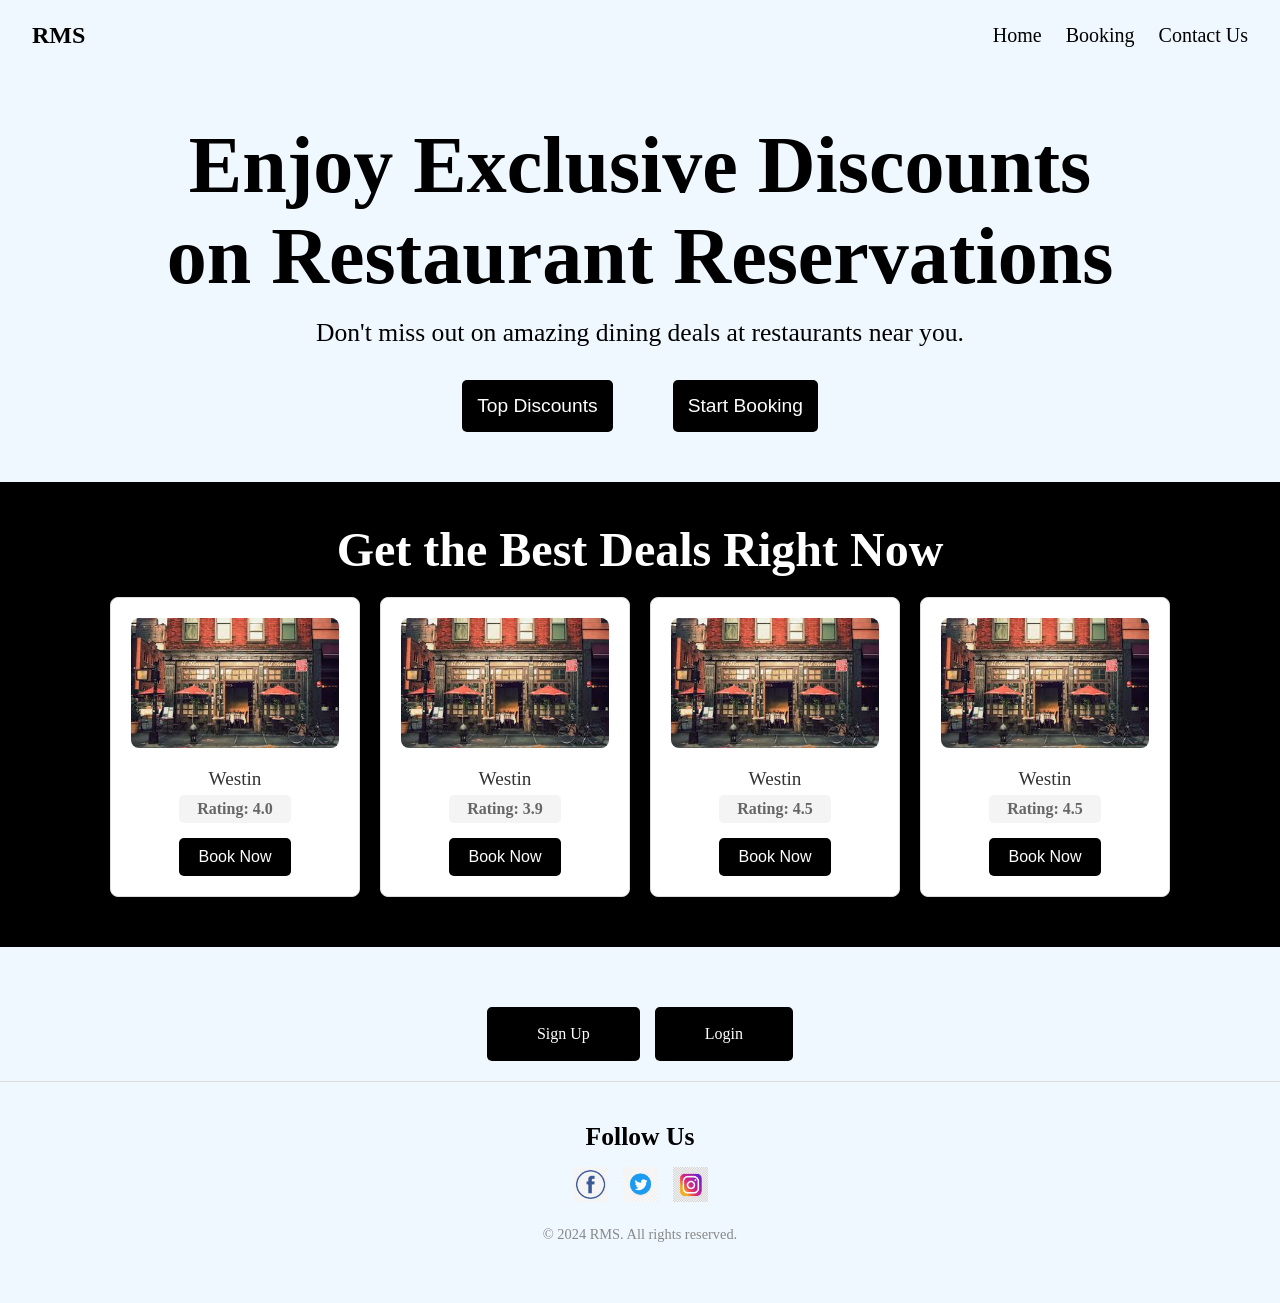
<file: restaurentManagement/landing.html>
<!DOCTYPE html>
<html lang="en">
<head>
    <meta charset="UTF-8">
    <meta name="viewport" content="width=device-width, initial-scale=1.0">
    <title>Restaurant Reservation Discounts</title>
    <link rel="stylesheet" href="landing.css">
</head>
<body>

    <!-- Navbar Section -->
    <div class="nav">
        <div class="logo">RMS</div>
        <div class="navlinks">
            <ul>
                <li><a href="./landing.html">Home</a></li>
                <li><a href="./booking/booking.html">Booking</a></li>
                <li><a href="/">Contact Us</a></li>
            </ul>
        </div>
    </div>

    <!-- Hero Section -->
    <div class="heroSection">
        <div class="heroText">
            <h1>Enjoy Exclusive Discounts <br>on Restaurant Reservations</h1>
            <p>Don't miss out on amazing dining deals at restaurants near you.</p>
            <div class="buttonWrapper">
                <button class="Bt1">Top Discounts</button>
                <button class="Bt2">Start Booking</button>
            </div>
        </div>
    </div>

    <!-- Deals Section -->
    <div class="Section2" style="background-color: black;">
        <h1>Get the Best Deals Right Now</h1>
        <div class="cardSection">
            <div class="card">
                <img src="public/images.jpeg" alt="Westin Image">
                <div class="cardContent">
                    <p>Westin</p>
                    <p class="rating">Rating: 4.0</p>
                    <button>Book Now</button>
                </div>
            </div>
            <div class="card">
                <img src="public/images.jpeg" alt="Westin Image">
                <div class="cardContent">
                    <p>Westin</p>
                    <p class="rating">Rating: 3.9</p>
                    <button>Book Now</button>
                </div>
            </div>
            <div class="card">
                <img src="public/images.jpeg" alt="Westin Image">
                <div class="cardContent">
                    <p>Westin</p>
                    <p class="rating">Rating: 4.5</p>
                    <button>Book Now</button>
                </div>
            </div>
            <div class="card">
                <img src="public/images.jpeg" alt="Westin Image">
                <div class="cardContent">
                    <p>Westin</p>
                    <p class="rating">Rating: 4.5</p>
                    <button>Book Now</button>
                </div>
            </div>
        </div>
    </div>
<!-- Footer Section -->
<!-- Footer Section -->
<footer class="footer">
    <div class="footerContent">
        <!-- About Section -->
        <div class="footerDetails">
            
            <div class="authButtons">
                <a href="./signup/signup.html" class="signup">Sign Up</a>
                <a href="./login/login.html" class="login">Login</a>
            </div>
        </div>

        <!-- Social Media Section -->
        
    </div>

    <!-- Bottom Section -->
    <div class="footerBottom">
        <div class="footerSocial">
            <h3>Follow Us</h3>
            <div class="socialIcons">
                <a href="#"><img src="public/landingImages/fb.png" alt="Facebook"></a>
                <a href="#"><img src="public/landingImages/twitter.jpeg" alt="Twitter"></a>
                <a href="#"><img src="public/landingImages/ig.jpeg" alt="Instagram"></a>
            </div>
        </div> 
        <p>&copy; 2024 RMS. All rights reserved.</p>
    </div>
</footer>



</body>
</html>
</file>
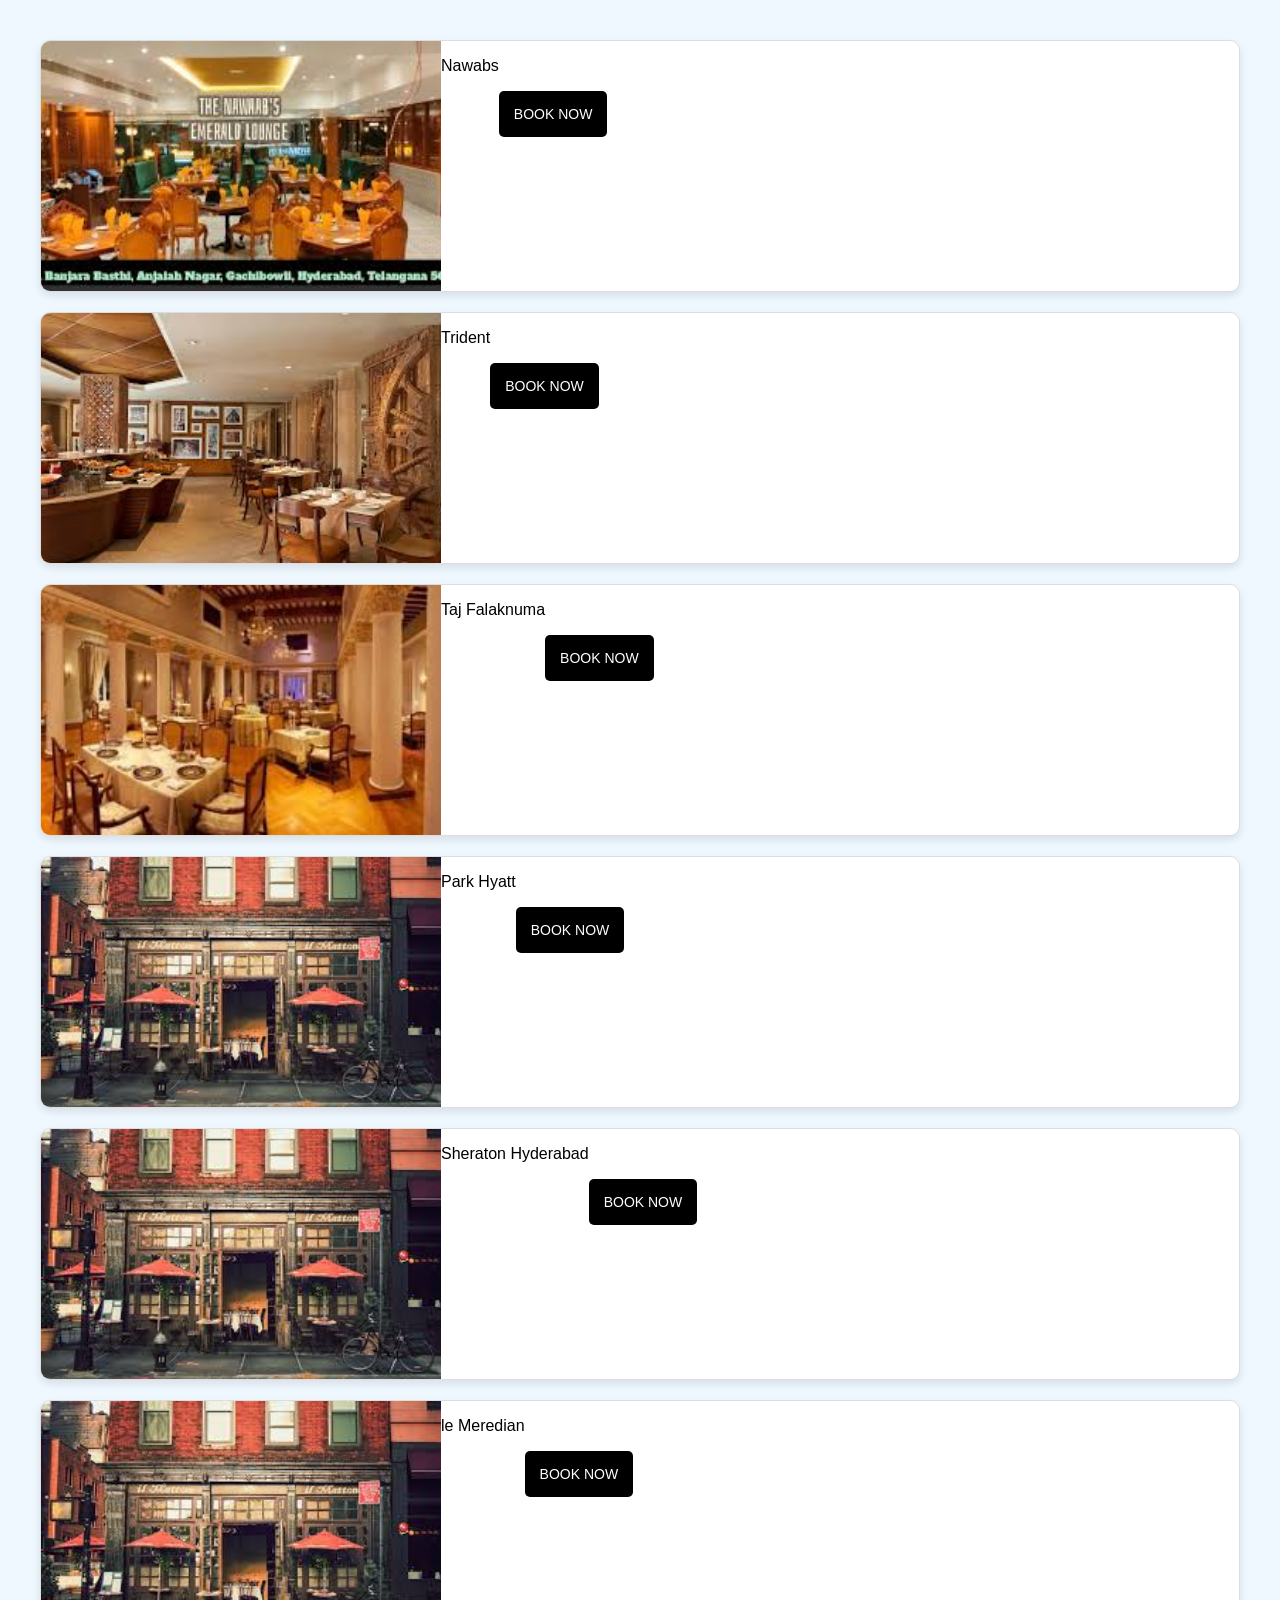
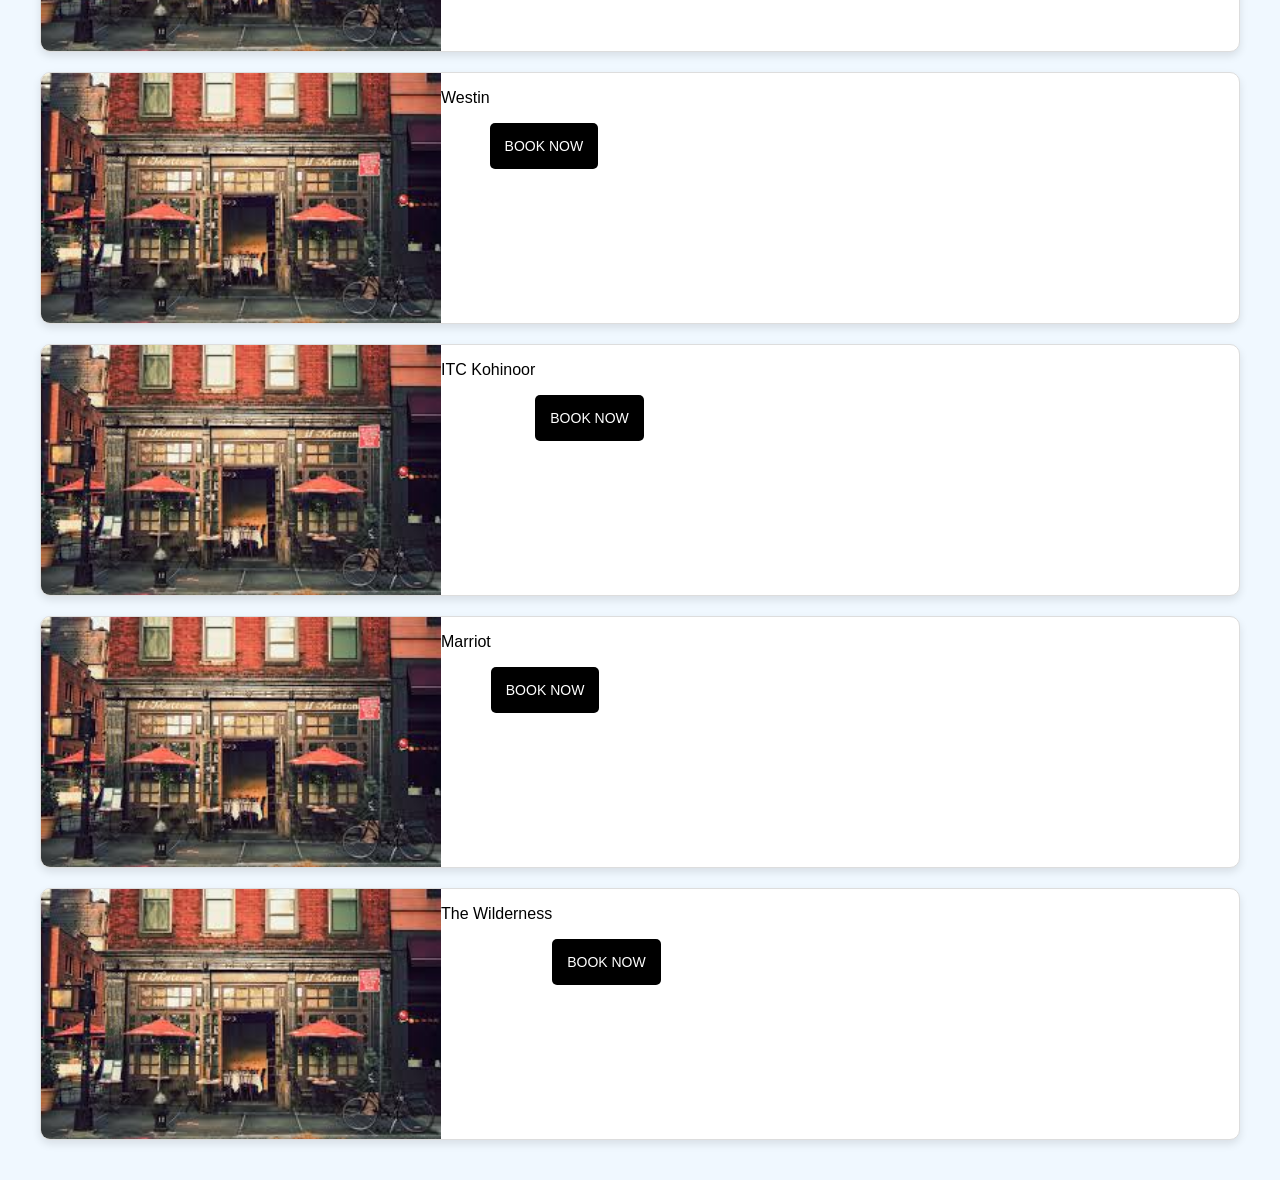
<file: restaurentManagement/booking/booking.html>
<!DOCTYPE html>
<html lang="en">
<head>
    <meta charset="UTF-8">
    <meta name="viewport" content="width=device-width, initial-scale=1.0">
    <link rel="stylesheet" href="./booking.css">
</head>
<body>
    <div class="grid-container">
        <div class="card">
            <img src="../public/landingImages/Nawabs.jpeg" alt="img here">
            <p>Nawabs</p>
            <button>BOOK NOW</button>
        </div>
        <div class="card">
            <img src="../public/landingImages/Trident.jpeg" alt="img here">
            <p>Trident</p>
            <button>BOOK NOW</button>
        </div>
        <div class="card">
            <img src="../public/landingImages/taj.jpeg" alt="img here">
            <p>Taj Falaknuma</p>
            <button>BOOK NOW</button>
        </div>
        <div class="card">
            <img src="../public/images.jpeg" alt="img here">
            <p>Park Hyatt</p>
            <button>BOOK NOW</button>
        </div>
        <div class="card">
            <img src="../public/images.jpeg" alt="img here">
            <p>Sheraton Hyderabad</p>
            <button>BOOK NOW</button>
        </div>
        <div class="card">
            <img src="../public/images.jpeg" alt="img here">
            <p>le Meredian  </p>
            <button>BOOK NOW</button>
        </div>
        <div class="card">
            <img src="../public/images.jpeg" alt="img here">
            <p>Westin</p>
            <button>BOOK NOW</button>
        </div>
        <div class="card">
            <img src="../public/images.jpeg" alt="img here">
            <p>ITC Kohinoor</p>
            <button>BOOK NOW</button>
        </div>
        <div class="card">
            <img src="../public/images.jpeg" alt="img here">
            <p>Marriot</p>
            <button>BOOK NOW</button>
        </div>
        <div class="card">
            <img src="../public/images.jpeg" alt="img here">
            <p>The Wilderness</p>
            <button>BOOK NOW</button>
        </div>
    </div>
</body>
</html>
</file>
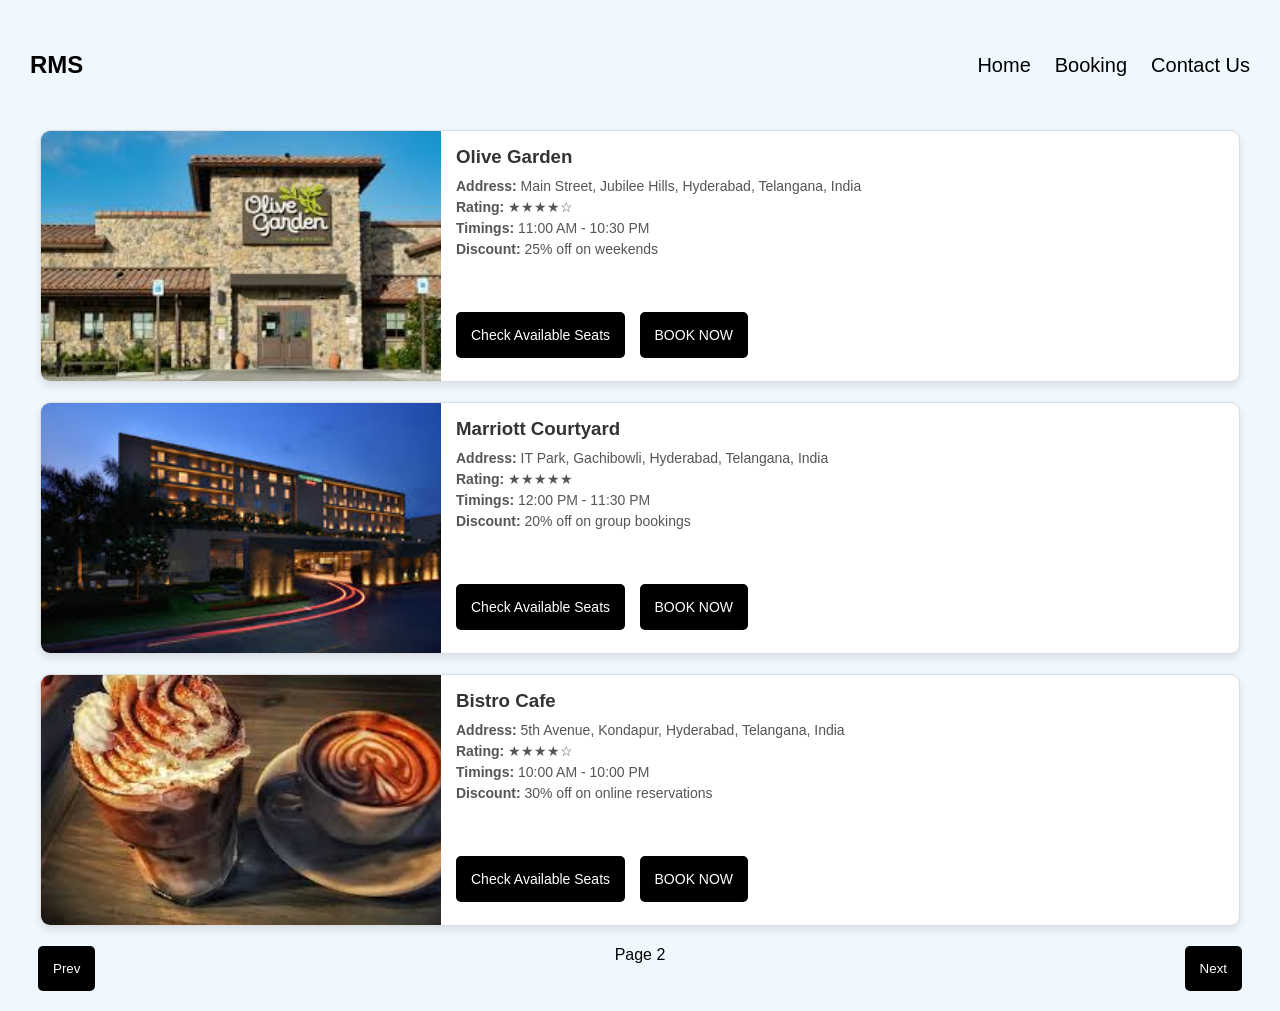
<file: restaurentManagement/booking/booking2.html>
<!DOCTYPE html>
<html lang="en">
<head>
    <meta charset="UTF-8">
    <meta name="viewport" content="width=device-width, initial-scale=1.0">
    <link rel="stylesheet" href="./booking.css">
    <title>Booking</title>
</head>
<body>
    <div class="nav">
        <div class="logo">RMS</div>
        <div class="navlinks">
            <ul>
                <li><a href="./landing.html">Home</a></li>
                <li><a href="./booking/booking.html">Booking</a></li>
                <li><a href="/">Contact Us</a></li>
            </ul>
        </div>
    </div>
    <div id="restaurant-container" class="grid-container">
        <div class="card">
            <img src="../public/landingImages/OliveGarden.jpeg" alt="Olive Garden">
            <div class="card-details">
                <h3>Olive Garden</h3>
                <p><strong>Address:</strong> Main Street, Jubilee Hills, Hyderabad, Telangana, India</p>
                <p><strong>Rating:</strong> ★★★★☆</p>
                <p><strong>Timings:</strong> 11:00 AM - 10:30 PM</p>
                <p><strong>Discount:</strong> 25% off on weekends</p>
                <button class="seats-button">Check Available Seats</button>
                <button>BOOK NOW</button>
            </div>
        </div>
        <div class="card">
            <img src="../public/landingImages/Marriott.jpeg" alt="Marriott">
            <div class="card-details">
                <h3>Marriott Courtyard</h3>
                <p><strong>Address:</strong> IT Park, Gachibowli, Hyderabad, Telangana, India</p>
                <p><strong>Rating:</strong> ★★★★★</p>
                <p><strong>Timings:</strong> 12:00 PM - 11:30 PM</p>
                <p><strong>Discount:</strong> 20% off on group bookings</p>
                <button class="seats-button">Check Available Seats</button>
                <button>BOOK NOW</button>
            </div>
        </div>
        <div class="card">
            <img src="../public/landingImages/BistroCafe.jpeg" alt="Bistro Cafe">
            <div class="card-details">
                <h3>Bistro Cafe</h3>
                <p><strong>Address:</strong> 5th Avenue, Kondapur, Hyderabad, Telangana, India</p>
                <p><strong>Rating:</strong> ★★★★☆</p>
                <p><strong>Timings:</strong> 10:00 AM - 10:00 PM</p>
                <p><strong>Discount:</strong> 30% off on online reservations</p>
                <button class="seats-button">Check Available Seats</button>
                <button>BOOK NOW</button>
            </div>
        </div>
        <!-- Add more cards here -->
    </div>
    <div class="pagination">
        <button class="prev"><a href="./booking.html">Prev</a></button>
        <span id="page-number">Page 2</span>
        <button class="next">Next</button>
    </div>

    
</body>
</html>
</file>
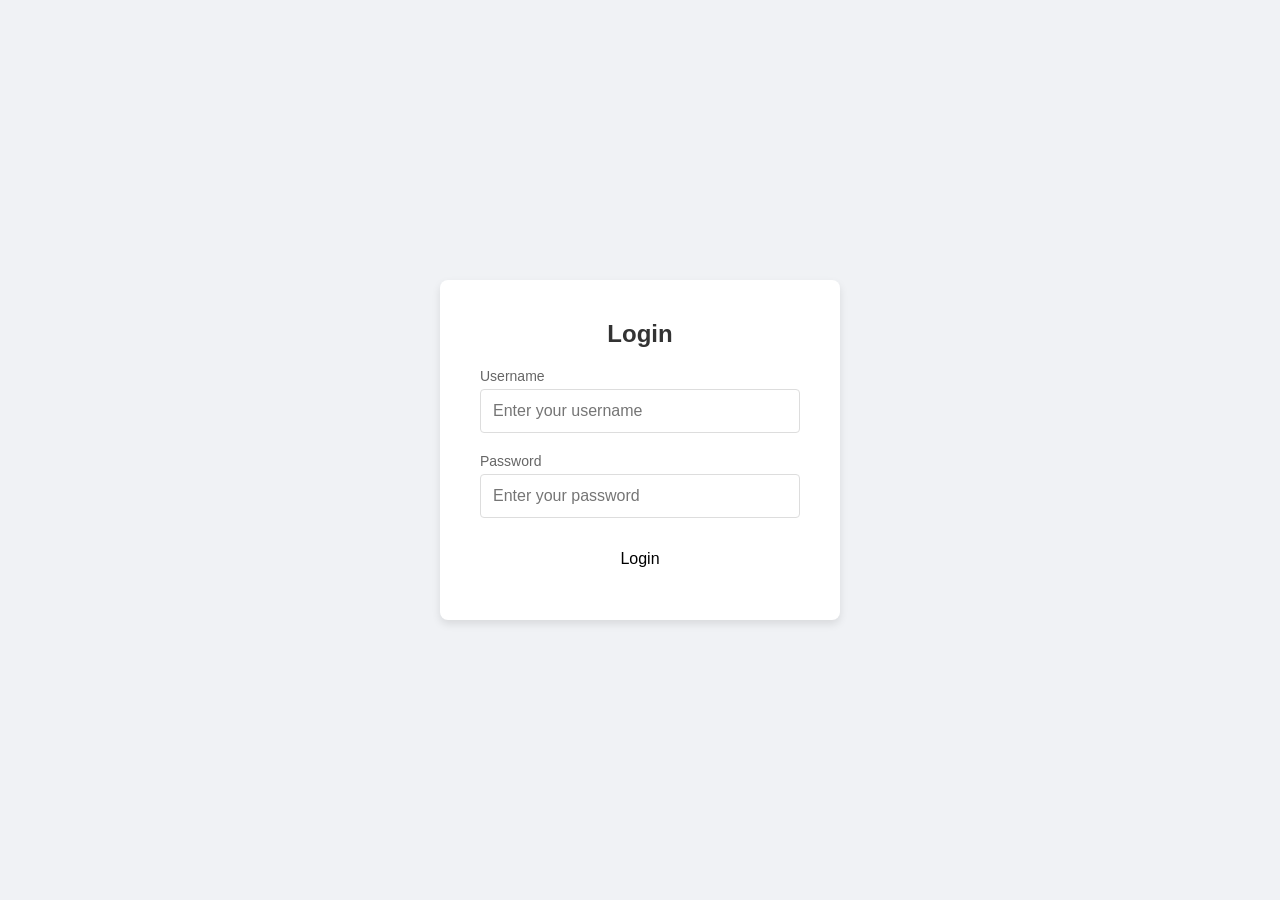
<file: restaurentManagement/login/login.html>
<!DOCTYPE html>
<html lang="en">
<head>
    <meta charset="UTF-8">
    <meta name="viewport" content="width=device-width, initial-scale=1.0">
    <title>Login Page</title>
    <link rel="stylesheet" href="login.css">
</head>

<body>
    
    
    <div class="login-container">
        <div class="login-card">
            <h2>Login</h2>
            <form action="your-login-endpoint" method="post">
                <label for="username">Username</label>
                <input type="text" id="username" name="username" placeholder="Enter your username" required>
                
                <label for="password">Password</label>
                <input type="password" id="password" name="password" placeholder="Enter your password" required>
                
                <button type="submit">Login</button>
            </form>
        </div>
    </div>
</body>
</html>
</file>
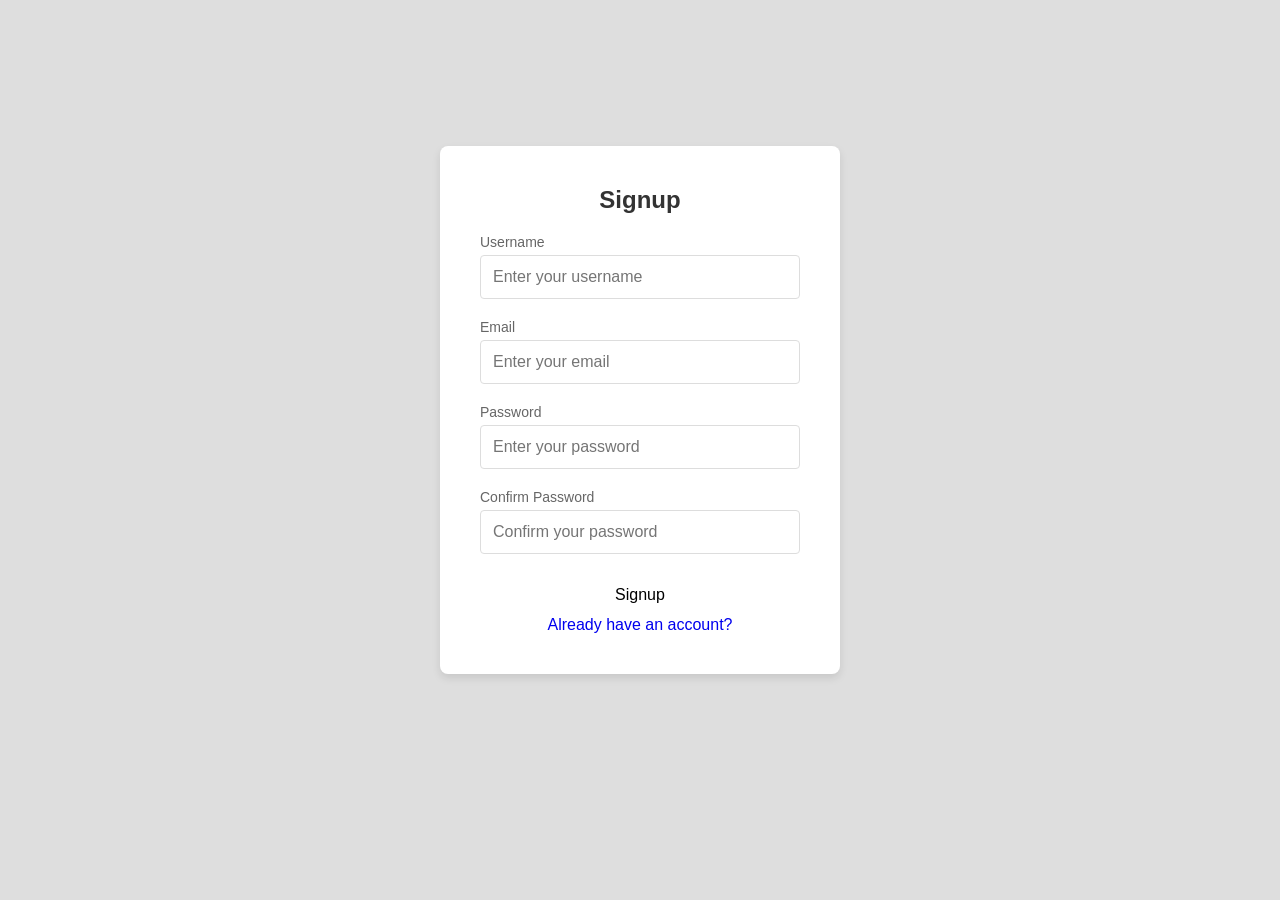
<file: restaurentManagement/signup/signup.html>
<!DOCTYPE html>
<html lang="en">
<head>
    <meta charset="UTF-8">
    <meta name="viewport" content="width=device-width, initial-scale=1.0">
    <title>Document</title>
    <link rel="stylesheet" href="signup.css">
</head>
<body>
    <div class="signup-container">
        <div class="signup-card">
            <h2>Signup</h2>
            <form action="/signup" method="post">
                <label for="username">Username</label>
                <input type="text" id="username"  placeholder="Enter your username" required>

                <label for="email">Email</label>
                <input type="email" id="email" placeholder="Enter your email" required>

                <label for="password">Password</label>
                <input type="password" id="password"  placeholder="Enter your password" required>

                <label for="confirm-password">Confirm Password</label>
                <input type="password" id="confirmpassword"  placeholder="Confirm your password" required>

                <button type="submit" onsubmit="addUser()">Signup</button>

                <a href="../login/login.html" style="text-decoration: none;">Already have an account?</a>
            </form>
        </div>
    </div>
</body>
<script src="./signup.js"></script>
</html>
</file>
<file: restaurentManagement/landing.css>
* {
    margin: 0;
    padding: 0;
    box-sizing: border-box;

}
body {
    background-color: aliceblue;
}
.nav {
    display: flex;
    justify-content: space-between;
    align-items: center;
    padding: 1rem 2rem;
    background-color:aliceblue;
    height: 70px; 
}

.logo {
    font-size: 1.5rem;
    font-weight: bold;
    color: rgb(0, 0, 0);
}

.navlinks ul {
    list-style: none;
    display: flex;
    gap: 1.5rem; /* Increase gap for better spacing */
}

.navlinks li {
    color: rgb(0, 0, 0);
}

.auth {
    display: flex;
    gap: 1rem; 
}



ul a {
    text-decoration: none;
    color: rgb(0, 0, 0);
    font-size: 20px;
}


.navlinks a:hover,
button a:hover {
    color: #161616;
}


.image {
    display: flex;
    justify-content: center;
    align-items: center;
    width: 100%;
    padding-top: 1rem;
}


.image img {
    width: 80%; 
    max-width: 900px; 
    height: auto;
}


.heroSection {
    display: flex;
    flex-direction: column;
    align-items: center;
    text-align: center; 
    margin-top: 50px;
}

.heroSection h1 {
    font-size: 5rem;
    margin-bottom: 1rem;
}

.heroSection p {
    font-size: 1.6rem;
    margin-bottom: 2rem;
}

.buttonWrapper {
    display: flex;
    justify-content: center;
    gap: 30px; 
    margin-top: 1rem;
}

.heroSection button {
    padding: 15px;
    font-size: 1.2rem;
    cursor: pointer;
    border-radius: 5px;
    background-color: black;
    color: white;
    border: none;
}
.heroSection button:hover{
    background-color: #3a3a3a;
    color: white;
}

.Bt1 {
    margin-right: 30px;
}

/*this is section2*/
.Section2 {
    display: flex;
    flex-direction: column;
    align-items: center;
    margin-top: 50px;
    padding-top: 40px;
    padding-bottom: 50px;
}

.Section2 h1 {
    font-size: 3rem;
    margin-bottom: 20px;
    text-align: center;
    color: white;
}

.cardSection {
    display: flex;
    gap: 20px; /* Space between each card */
    justify-content: center;
    flex-wrap: wrap;
    max-width: 1200px;
}

.card {
    background-color: white;
    border: 1px solid #ddd;
    border-radius: 8px;
    padding: 20px;
    width: 250px;
    display: flex;
    flex-direction: column;
    align-items: center;
    box-shadow: 0 4px 8px rgba(0, 0, 0, 0.1);
    text-align: center;
    transition: transform 0.3s, box-shadow 0.3s; /* Adds hover effect */
}

.card:hover {
    transform: translateY(-5px);
    box-shadow: 0 8px 16px rgba(0, 0, 0, 0.15);
}

.card img {
    width: 100%;
    height: auto;
    border-radius: 8px;
    margin-bottom: 15px;
}

.card p {
    font-size: 1.2rem;
    color: #333;
    margin: 5px 0;
}

/* Style for the rating to make it stand out */
.card .rating {
    font-size: 1rem;
    font-weight: bold;
    color: #666;
    background-color: #f4f4f4; /* Light background to stand out */
    padding: 5px 10px;
    border-radius: 5px;
    margin-bottom: 15px;
}

.card button {
    padding: 10px 20px;
    background-color: black;
    color: white;
    border: none;
    border-radius: 5px;
    cursor: pointer;
    font-size: 1rem;
    transition: background-color 0.3s;
}

.card button:hover {
    background-color: #333;
}
/* Footer Styles */
.footer {
    background-color: aliceblue;
    color: #000000;
    padding: 40px 0;
    text-align: center;
    display: flex;
    flex-direction: column;
    align-items: center;
}



.footerDetails, .footerSocial {
    margin: 20px;
    flex: 1 1 300px;
}

.footer h3 {
    font-size: 1.6rem;
    margin-bottom: 15px;
    color: #000000;
}

.footerDetails p {
    font-size: 1rem;
    margin-bottom: 20px;
    color: #555;
    line-height: 1.6;
}

/* Auth Buttons */
.authButtons {
    display: flex;
    gap: 15px;
}

.authButtons a {
    padding: 18px 50px;
    background-color: #000000;
    color: #ffffff;
    text-decoration: none;
    border-radius: 5px;
    font-size: 1rem;
    transition: background-color 0.3s, transform 0.2s;
    text-align: center;
}

.authButtons a:hover {
    background-color: #444444;
    transform: translateY(-2px);
}

/* Social Media Icons */
.footerSocial .socialIcons {
    display: flex;
    gap: 15px;
    justify-content: center;
}

.footerSocial .socialIcons img {
    width: 35px;
    height: 35px;
    transition: transform 0.3s, filter 0.3s;
}

.footerSocial .socialIcons img:hover {
    transform: scale(1.15);
    filter: brightness(1.2);
}

/* Footer Bottom Section */
.footerBottom {
    border-top: 1px solid #dddddd;
    padding: 20px;
    width: 100%;
    font-size: 0.9rem;
    color: #888888;
}
</file>
<file: restaurentManagement/booking/booking.css>
/* General body styling */
body {
    font-family: Arial, sans-serif;
    background-color: aliceblue;
    margin: 0;
    padding: 20px;
}
.nav {
    display: flex;
    justify-content: space-between;
    align-items: center;
    padding:10px;
    background-color:aliceblue;
    height: 70px; 
}

.logo {
    font-size: 1.5rem;
    font-weight: bold;
    color: rgb(0, 0, 0);
}

.navlinks ul {
    list-style: none;
    display: flex;
    gap: 1.5rem; /* Increase gap for better spacing */
}

.navlinks li {
    color: rgb(0, 0, 0);
}

.auth {
    display: flex;
    gap: 1rem; 
}
ul a {
    text-decoration: none;
    color: rgb(0, 0, 0);
    font-size: 20px;
}
.navlinks a:hover,
button a:hover {
    color: #161616;
}


/* Grid layout */
.grid-container {
    display: flex;
    flex-direction: column;
    gap: 20px;
    padding: 20px;
}

/* Card styling */
.card {
    display: flex;
    align-items: flex-start;
    background-color: #fff;
    border: 1px solid #ddd;
    border-radius: 10px;
    box-shadow: 0 4px 8px rgba(0, 0, 0, 0.1);
    overflow: hidden;
    transition: transform 0.3s ease, box-shadow 0.3s ease;
}

.card:hover {
    transform: translateY(-5px);
    box-shadow: 0 8px 16px rgba(0, 0, 0, 0.2);
}

/* Image styling */
.card img {
    width: 400px;
    height: 250px;
    object-fit: cover;
}

/* Card content */
.card-details {
    padding: 15px;
    flex: 1;
}

.card-details h3 {
    margin: 0 0 10px;
    color: #333;
}

.card-details p {
    margin: 5px 0;
    color: #555;
    font-size: 14px;
}

/* Button styling */
.card button {
    background-color: #000000;
    color: rgb(255, 255, 255);
    border: none;
    padding: 15px 15px;
    border-radius: 5px;
    cursor: pointer;
    margin: 50px 10px 5px 0;
    font-size: 14px;
}

.card button:hover {
    background-color: #0056b3;
}

/* Seats button for distinction */
.seats-button {
    background-color: #28a745;
}

.seats-button:hover {
    background-color: #1c7c32;
}
.pagination {
    display: flex;
    justify-content: space-between;

}
.pagination button {
    padding: 15px;
    background-color: #000000;
    color: white;
    border: rgb(255, 255, 255);
    border-radius: 5px;
    cursor: pointer;
}
.pagination .prev {
    margin-left: 18px;
}
.pagination .next {
    margin-right: 18px;
}
a {
    text-decoration: none;
    color: white;
}
</file>
<file: restaurentManagement/login/login.css>
/* Reset some default browser styling */
* {
    margin: 0;
    padding: 0;
    box-sizing: border-box;
    font-family: Arial, sans-serif;
}

body {
    display: flex;
    justify-content: center;
    align-items: center;
    min-height: 100vh;
    background-color: #dbdbdb;
}

.login-container {
    display: flex;
    justify-content: center;
    align-items: center;
    height: 100vh;
    width: 100%;
    background-color: #f0f2f5;
}

.login-card {
    background-color: #ffffff;
    padding: 40px;
    width: 100%;
    max-width: 400px;
    box-shadow: 0 4px 8px rgba(0, 0, 0, 0.1);
    border-radius: 8px;
    text-align: center;
}

h2 {
    margin-bottom: 20px;
    color: #333;
}

form {
    display: flex;
    flex-direction: column;
    width: 100%;
}

label {
    margin-bottom: 5px;
    color: #666;
    text-align: left;
    font-size: 14px;
}

input[type="text"],
input[type="password"] {
    padding: 12px;
    margin-bottom: 20px;
    border: 1px solid #ddd;
    border-radius: 4px;
    font-size: 16px;
    color: #333;
    width: 100%;
}

button {
    padding: 12px;
    border: none;
    border-radius: 4px;
    background-color: #ffffff;
    color: #000000;
    font-size: 16px;
    cursor: pointer;
    transition: background-color 0.3s;
    width: 100%;
}

button:hover {
    background-color: #e7e7e7;
}
</file>
<file: restaurentManagement/signup/signup.css>
* {
    margin: 0;
    padding: 0;
    box-sizing: border-box;
    font-family: Arial, sans-serif;
}

body {
    background-color: #dedede;
}

.nav {
    display: flex;
    justify-content: space-between;
    align-items: center;
    background-color: #ffffff;
    padding: 10px 20px;
    box-shadow: 0 4px 8px rgba(0, 0, 0, 0.1);
    margin-bottom: 20px;
}

.logo {
    font-size: 24px;
    font-weight: bold;
    color: #000;
    cursor: pointer;
}

.navlinks ul {
    display: flex;
    gap: 2rem;
    list-style: none;
}

.navlinks ul li {
    padding: 8px 12px;
    cursor: pointer;
    transition: background-color 0.3s;
}

.navlinks ul li:hover {
    background-color: #ddd;
}

.auth button {
    padding: 8px 16px;
    font-size: 16px;
    margin-left: 10px;
    cursor: pointer;
    border: 1px solid #ddd;
    background-color: #f1f1f1;
    color: #000;
    transition: background-color 0.3s, color 0.3s;
}

.auth button:hover {
    background-color: #007bff;
    color: #fff;
}

/* Signup Container */
.signup-container {
    display: flex;
    justify-content: center;
    align-items: center;
    height: calc(100vh - 80px); /* Adjust height considering nav */
}

.signup-card {
    background-color: #ffffff;
    padding: 40px;
    width: 100%;
    max-width: 400px;
    box-shadow: 0 4px 8px rgba(0, 0, 0, 0.1);
    border-radius: 8px;
    text-align: center;
}

h2 {
    margin-bottom: 20px;
    color: #333;
}

form {
    display: flex;
    flex-direction: column;
    width: 100%;
}

label {
    margin-bottom: 5px;
    color: #666;
    text-align: left;
    font-size: 14px;
}

input[type="text"],
input[type="email"],
input[type="password"] {
    padding: 12px;
    margin-bottom: 20px;
    border: 1px solid #ddd;
    border-radius: 4px;
    font-size: 16px;
    color: #333;
    width: 100%;
}

button {
    padding: 12px;
    border: none;
    border-radius: 4px;
    background-color: #ffffff;
    color: #000000;
    font-size: 16px;
    cursor: pointer;
    transition: background-color 0.3s;
    width: 100%;
}

button:hover {
    background-color: #e7e7e7;
}
</file>
